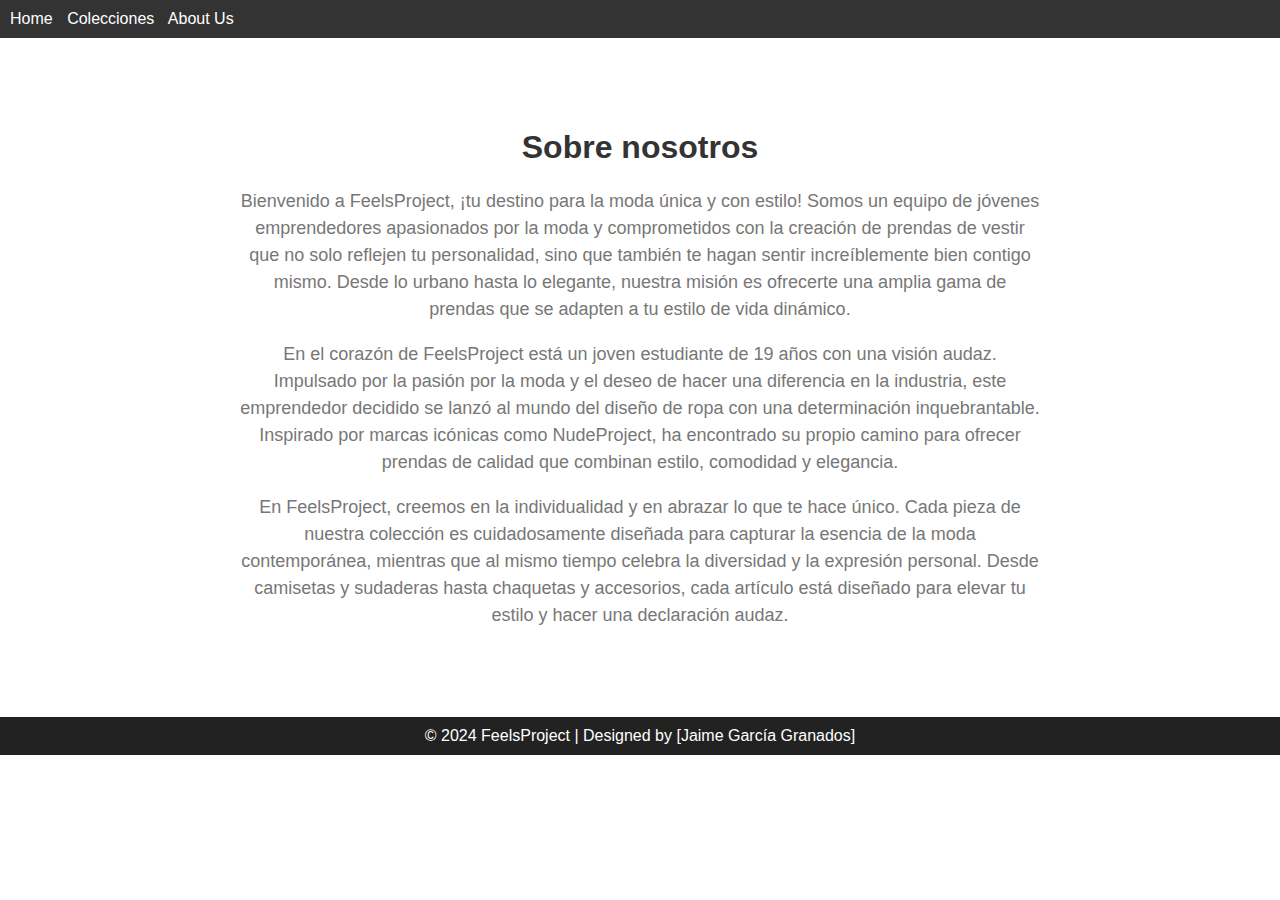
<file: aboutus.html>
<!DOCTYPE html>
<html lang="en">
<head>
    <meta charset="UTF-8">
    <meta name="viewport" content="width=device-width, initial-scale=1.0">
    <title>About Us - FeelsProject</title>
    <link rel="stylesheet" href="about.css">
</head>
<body>
    <header>
        <nav>
            <a href="index.html">Home</a>
            <a href="colecciones.html">Colecciones</a>
            <a href="aboutus.html">About Us</a>
        </nav>
    </header>
    <main>
        <section class="about-section">
            <div class="content">
                <h1>Sobre nosotros</h1>
                <p>Bienvenido a FeelsProject, ¡tu destino para la moda única y con estilo! Somos un equipo de jóvenes emprendedores apasionados por la moda y comprometidos con la creación de prendas de vestir que no solo reflejen tu personalidad, sino que también te hagan sentir increíblemente bien contigo mismo. Desde lo urbano hasta lo elegante, nuestra misión es ofrecerte una amplia gama de prendas que se adapten a tu estilo de vida dinámico.</p>
                <p>En el corazón de FeelsProject está un joven estudiante de 19 años con una visión audaz. Impulsado por la pasión por la moda y el deseo de hacer una diferencia en la industria, este emprendedor decidido se lanzó al mundo del diseño de ropa con una determinación inquebrantable. Inspirado por marcas icónicas como NudeProject, ha encontrado su propio camino para ofrecer prendas de calidad que combinan estilo, comodidad y elegancia.</p>
                <p>En FeelsProject, creemos en la individualidad y en abrazar lo que te hace único. Cada pieza de nuestra colección es cuidadosamente diseñada para capturar la esencia de la moda contemporánea, mientras que al mismo tiempo celebra la diversidad y la expresión personal. Desde camisetas y sudaderas hasta chaquetas y accesorios, cada artículo está diseñado para elevar tu estilo y hacer una declaración audaz.</p>
            </div>
        </section>
    </main>
    <footer>
        <div class="footer-bottom">
            &copy; 2024 FeelsProject | Designed by [Jaime García Granados]
        </div>
    </footer>
</body>
</html>
</file>
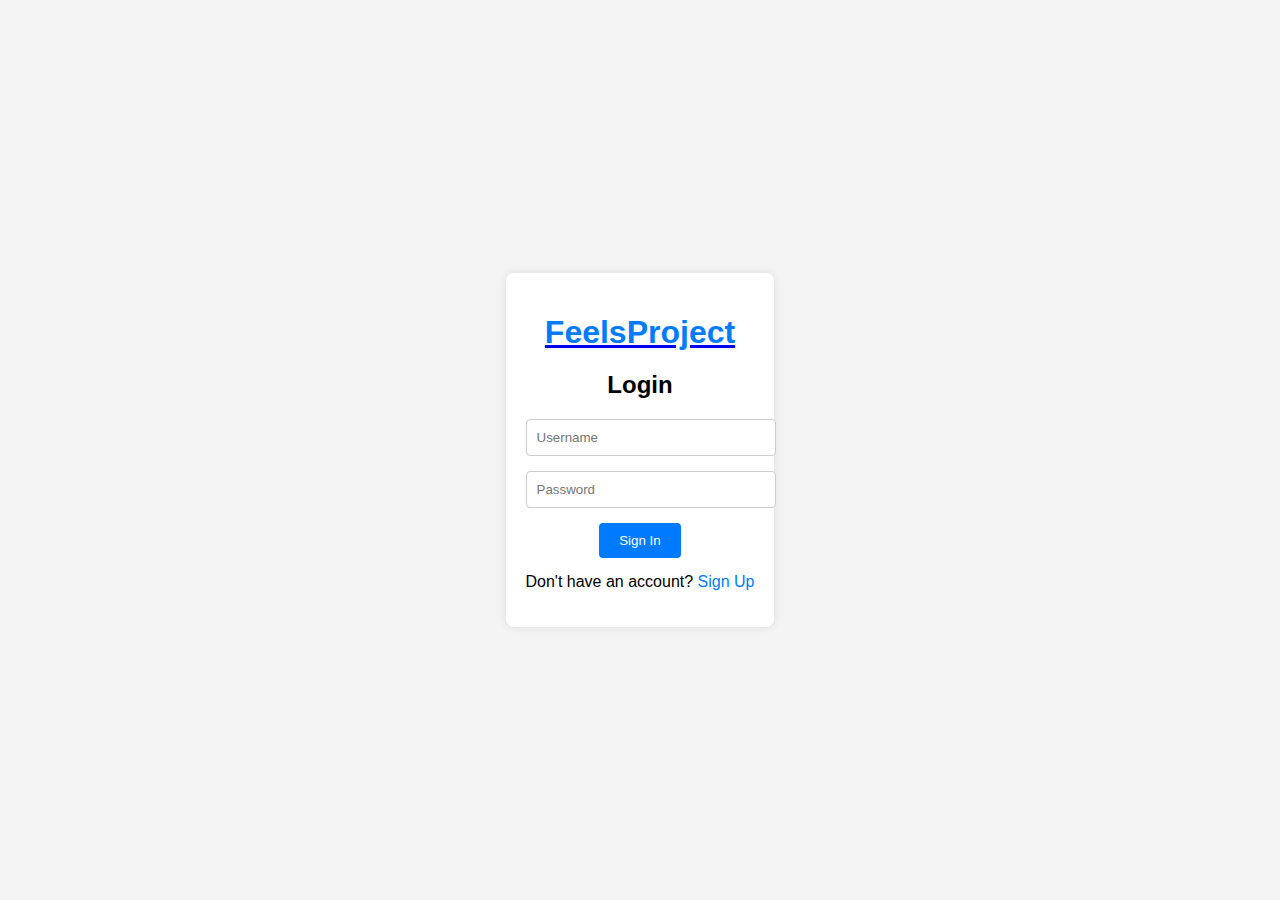
<file: login.html>
<!DOCTYPE html>
<html lang="en">
<head>
    <meta charset="UTF-8">
    <meta name="viewport" content="width=device-width, initial-scale=1.0">
    <title>Login - FeelsProject</title>
    <link rel="stylesheet" href="login.css">
</head>
<body>

    <div class="login-container">
        <a href="index.html"><h1 class="logo">FeelsProject</h1></a>
        <form class="login-form">
            <h2>Login</h2>
            <div class="form-group">
                <input type="text" placeholder="Username" required>
            </div>
            <div class="form-group">
                <input type="password" placeholder="Password" required>
            </div>
            <button type="submit">Sign In</button>
            <p class="signup-link">Don't have an account? <a href="#">Sign Up</a></p>
        </form>
    </div>
</body>
</html>
</file>
<file: about.css>
body {
    font-family: Arial, sans-serif;
    margin: 0;
    padding: 0;
}

header {
    background-color: #333;
    color: #fff;
    padding: 10px;
}

nav a {
    color: #fff;
    text-decoration: none;
    margin-right: 10px;
}

main {
    padding: 20px;
}

.about-section {
    text-align: center;
    padding: 50px 0;
}

.about-section .content {
    max-width: 800px;
    margin: 0 auto;
}

.about-section h1 {
    color: #333;
    font-size: 32px;
}

.about-section p {
    color: #777;
    font-size: 18px;
    line-height: 1.5;
}

.footer-bottom {
    background-color: #222;
    color: #fff;
    text-align: center;
    padding: 10px 0;
}
</file>
<file: login.css>
body {
    margin: 0;
    padding: 0;
    font-family: Arial, sans-serif;
    background-color: #f4f4f4;
    display: flex;
    justify-content: center;
    align-items: center;
    height: 100vh;
}

.login-container {
    background-color: #fff;
    padding: 20px;
    border-radius: 8px;
    box-shadow: 0 0 10px rgba(0, 0, 0, 0.1);
}

.logo {
    text-align: center;
    color: #007bff;
    font-size: 32px;
    margin-bottom: 20px;
}

.login-form {
    text-align: center;
}

.login-form h2 {
    margin-bottom: 20px;
}

.form-group {
    margin-bottom: 15px;
}

.form-group input {
    width: 100%;
    padding: 10px;
    border: 1px solid #ccc;
    border-radius: 4px;
}

button {
    background-color: #007bff;
    color: #fff;
    padding: 10px 20px;
    border: none;
    border-radius: 4px;
    cursor: pointer;
    transition: background-color 0.3s ease;
}

button:hover {
    background-color: #0056b3;
}

.signup-link {
    margin-top: 15px;
}

.signup-link a {
    color: #007bff;
    text-decoration: none;
}
</file>
